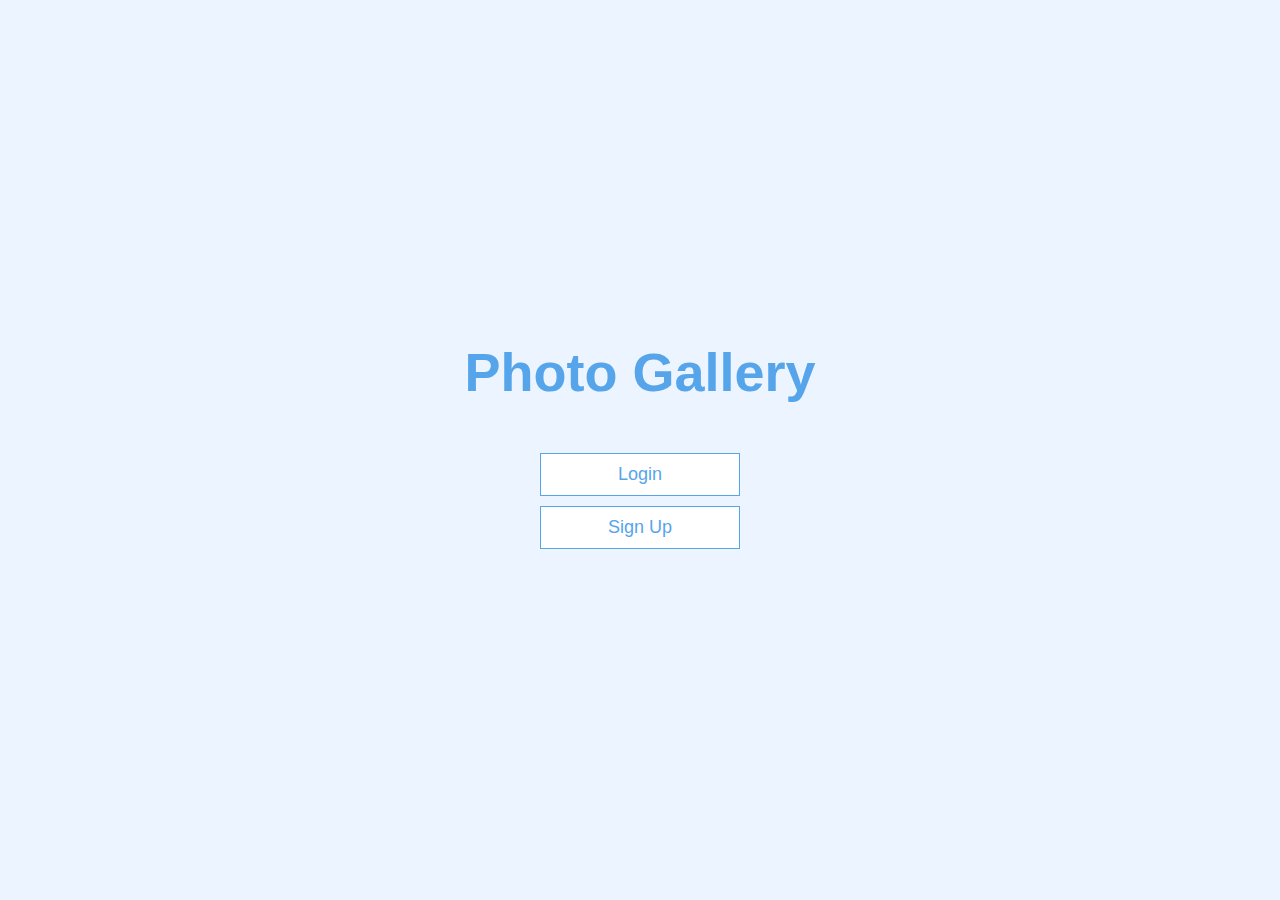
<file: index.html>
<!DOCTYPE html>
<html lang="en">
  <head>
    <meta charset="UTF-8" />
    <meta name="viewport" content="width=device-width, initial-scale=1.0" />
    <meta http-equiv="X-UA-Compatible" content="ie=edge" />
    <title>Photo Gallery</title>
    <link rel="stylesheet" href="app.css" />
  </head>
  <body>
    <div class="container">
      <div id="home" class="flex-center flex-column">
        <h1>Photo Gallery</h1>
        <a class="btn" href="/login.html">Login</a>
        <a class="btn" href="/signup.html">Sign Up</a>
      </div>
    </div>
  </body>
</html>
</file>
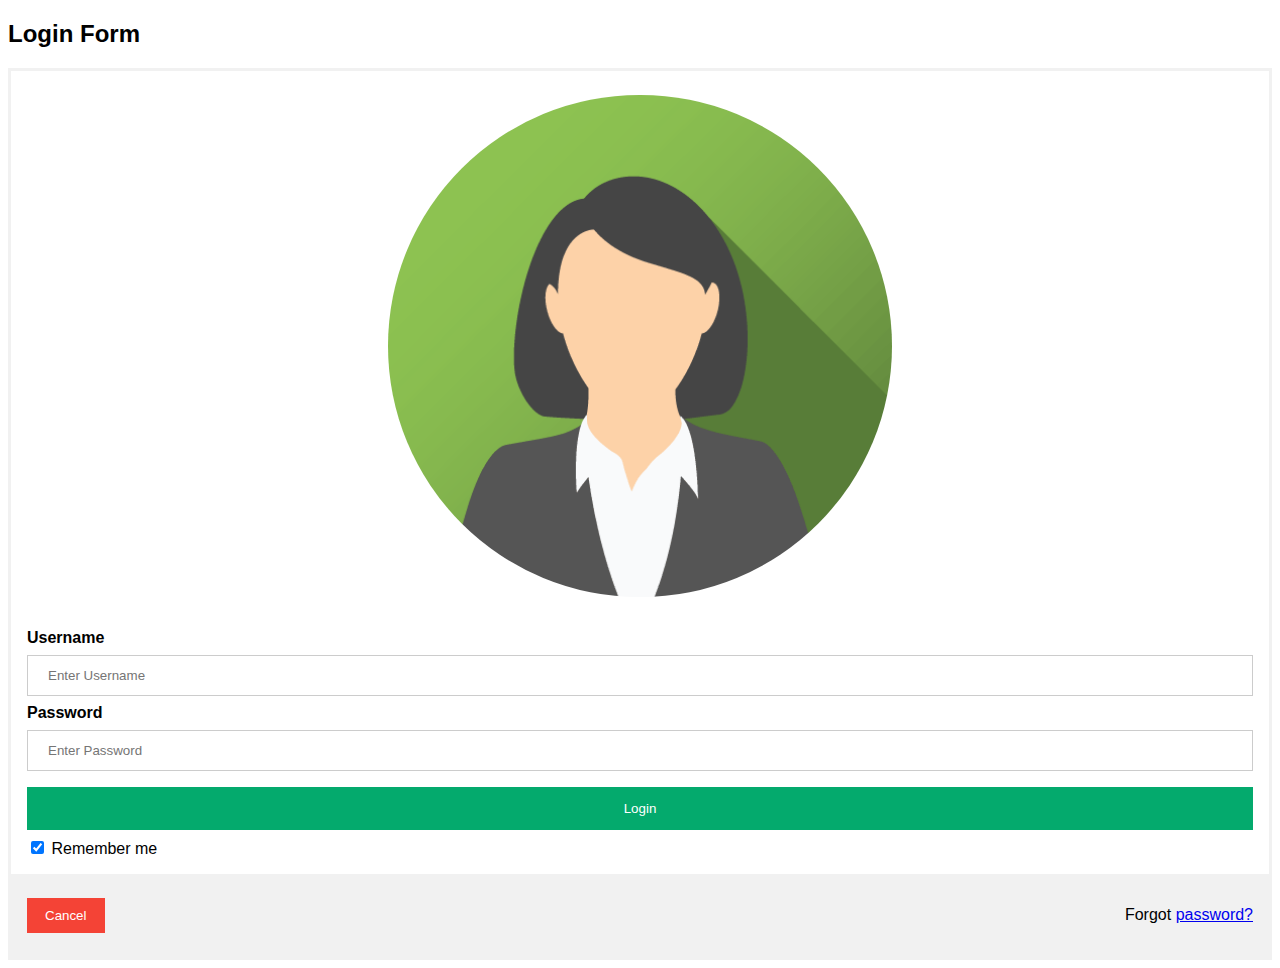
<file: login.html>
<!DOCTYPE html>
<html>
<head>
<meta name="viewport" content="width=device-width, initial-scale=1">
<style>
body {font-family: Arial, Helvetica, sans-serif;}
form {border: 3px solid #f1f1f1;}

input[type=text], input[type=password] {
  width: 100%;
  padding: 12px 20px;
  margin: 8px 0;
  display: inline-block;
  border: 1px solid #ccc;
  box-sizing: border-box;
}

button {
  background-color: #04AA6D;
  color: white;
  padding: 14px 20px;
  margin: 8px 0;
  border: none;
  cursor: pointer;
  width: 100%;
}

button:hover {
  opacity: 0.8;
}

.cancelbtn {
  width: auto;
  padding: 10px 18px;
  background-color: #f44336;
}

.imgcontainer {
  text-align: center;
  margin: 24px 0 12px 0;
}

img.avatar {
  width: 40%;
  border-radius: 50%;
}

.container {
  padding: 16px;
}

span.psw {
  float: right;
  padding-top: 16px;
}

/* Change styles for span and cancel button on extra small screens */
@media screen and (max-width: 300px) {
  span.psw {
     display: block;
     float: none;
  }
  .cancelbtn {
     width: 100%;
  }
}
</style>
</head>
<body>

<h2>Login Form</h2>

<form action="/action_page.php" method="post">
  <div class="imgcontainer">
    <img src="img_avatar2.png" alt="Avatar" class="avatar">
  </div>

  <div class="container">
    <label for="uname"><b>Username</b></label>
    <input type="text" placeholder="Enter Username" name="uname" required>

    <label for="psw"><b>Password</b></label>
    <input type="password" placeholder="Enter Password" name="psw" required>
        
    <button type="submit">Login</button>
    <label>
      <input type="checkbox" checked="checked" name="remember"> Remember me
    </label>
  </div>

  <div class="container" style="background-color:#f1f1f1">
    <button type="button" class="cancelbtn"onclick="goBack()">Cancel</button>
    <span class="psw">Forgot <a href="#">password?</a></span>
  </div>
  <script>
    function goBack() {
      window.history.back();
    }
    </script>
</form>

</body>
</html>
</file>
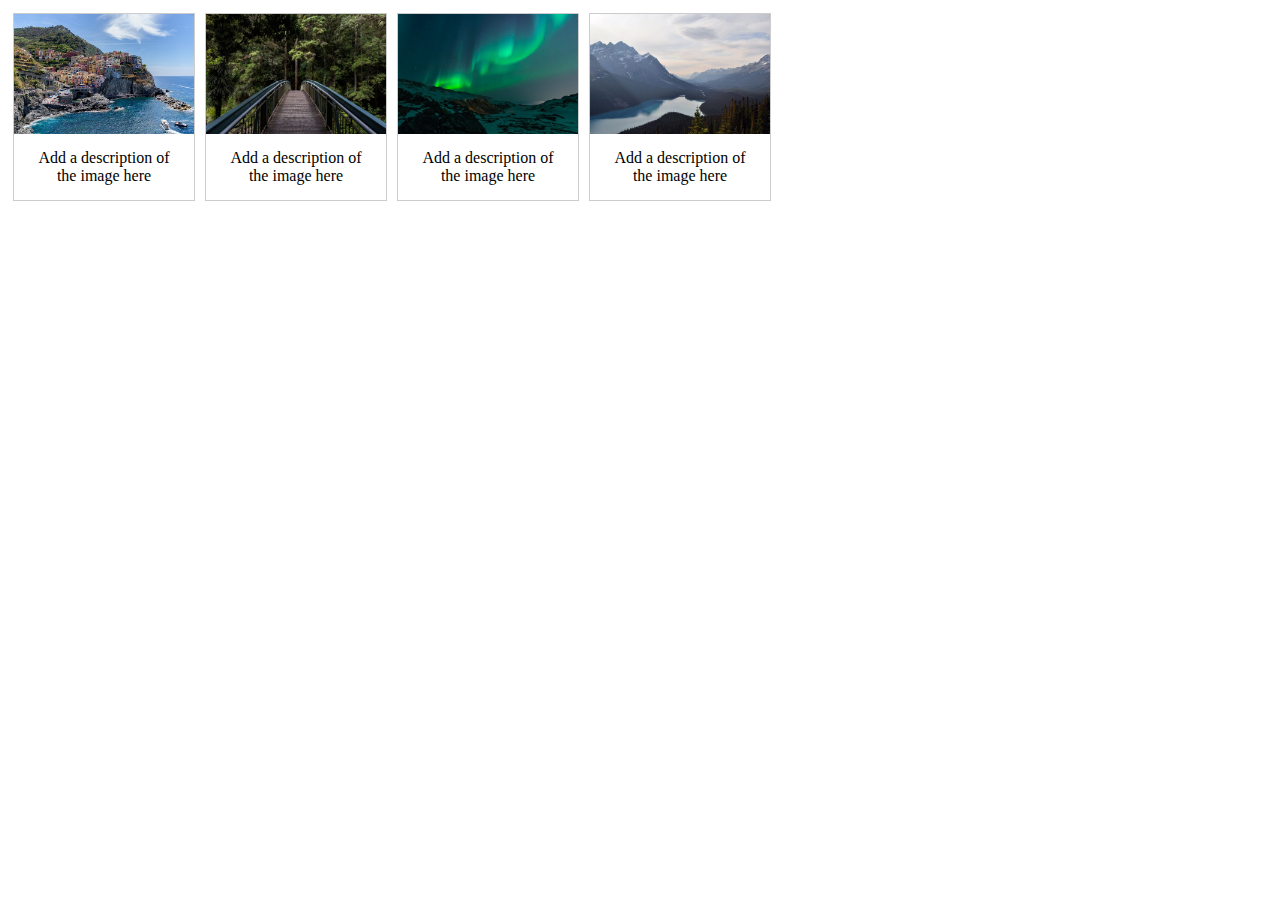
<file: photogallery.html>
<html>
<head>
<style>
div.gallery {
  margin: 5px;
  border: 1px solid #ccc;
  float: left;
  width: 180px;
}

div.gallery:hover {
  border: 1px solid #777;
}

div.gallery img {
  width: 100%;
  height: auto;
}

div.desc {
  padding: 15px;
  text-align: center;
}
</style>
</head>
<body>

<div class="gallery">
  <a target="_blank" href="img_5terre.jpg">
    <img src="img_5terre.jpg" alt="Cinque Terre" width="600" height="400">
  </a>
  <div class="desc">Add a description of the image here</div>
</div>

<div class="gallery">
  <a target="_blank" href="img_forest.jpg">
    <img src="img_forest.jpg" alt="Forest" width="600" height="400">
  </a>
  <div class="desc">Add a description of the image here</div>
</div>

<div class="gallery">
  <a target="_blank" href="img_lights.jpg">
    <img src="img_lights.jpg" alt="Northern Lights" width="600" height="400">
  </a>
  <div class="desc">Add a description of the image here</div>
</div>

<div class="gallery">
  <a target="_blank" href="img_mountains.jpg">
    <img src="img_mountains.jpg" alt="Mountains" width="600" height="400">
  </a>
  <div class="desc">Add a description of the image here</div>
</div>

</body>
</html>
</file>
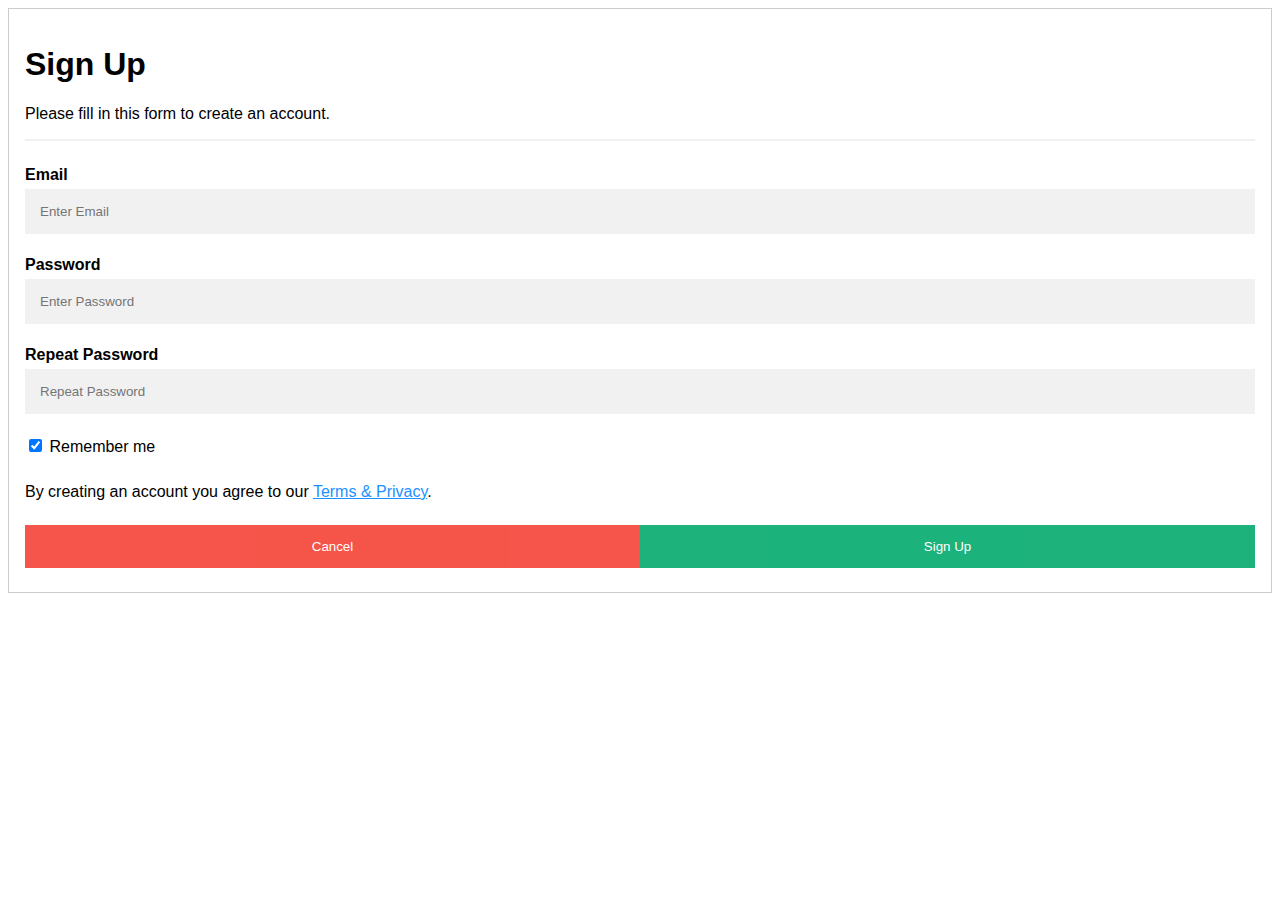
<file: signup.html>
<!DOCTYPE html>
<html>
<style>
body {font-family: Arial, Helvetica, sans-serif;}
* {box-sizing: border-box}

/* Full-width input fields */
input[type=text], input[type=password] {
  width: 100%;
  padding: 15px;
  margin: 5px 0 22px 0;
  display: inline-block;
  border: none;
  background: #f1f1f1;
}

input[type=text]:focus, input[type=password]:focus {
  background-color: #ddd;
  outline: none;
}

hr {
  border: 1px solid #f1f1f1;
  margin-bottom: 25px;
}

/* Set a style for all buttons */
button {
  background-color: #04AA6D;
  color: white;
  padding: 14px 20px;
  margin: 8px 0;
  border: none;
  cursor: pointer;
  width: 100%;
  opacity: 0.9;
}

button:hover {
  opacity:1;
}

/* Extra styles for the cancel button */
.cancelbtn {
  padding: 14px 20px;
  background-color: #f44336;
}

/* Float cancel and signup buttons and add an equal width */
.cancelbtn, .signupbtn {
  float: left;
  width: 50%;
}

/* Add padding to container elements */
.container {
  padding: 16px;
}

/* Clear floats */
.clearfix::after {
  content: "";
  clear: both;
  display: table;
}

/* Change styles for cancel button and signup button on extra small screens */
@media screen and (max-width: 300px) {
  .cancelbtn, .signupbtn {
     width: 100%;
  }
}
</style>
<body>

<form action="/action_page.php" style="border:1px solid #ccc">
  <div class="container">
    <h1>Sign Up</h1>
    <p>Please fill in this form to create an account.</p>
    <hr>

    <label for="email"><b>Email</b></label>
    <input type="text" placeholder="Enter Email" name="email" required>

    <label for="psw"><b>Password</b></label>
    <input type="password" placeholder="Enter Password" name="psw" required>

    <label for="psw-repeat"><b>Repeat Password</b></label>
    <input type="password" placeholder="Repeat Password" name="psw-repeat" required>
    
    <label>
      <input type="checkbox" checked="checked" name="remember" style="margin-bottom:15px"> Remember me
    </label>
    
    <p>By creating an account you agree to our <a href="#" style="color:dodgerblue">Terms & Privacy</a>.</p>

    <div class="clearfix">
      <button type="button" class="cancelbtn" onclick="goBack()">Cancel</button>
      <button type="submit" class="signupbtn">Sign Up</button>
    </div>
    <script>
        function goBack() {
          window.history.back();
        }
        </script>
  </div>
</form>

</body>
</html>
</file>
<file: app.css>
:root {
    background-color: #ecf5ff;
    font-size: 62.5%;
  }
  
  * {
    box-sizing: border-box;
    font-family: Arial, Helvetica, sans-serif;
    margin: 0;
    padding: 0;
    color: #333;
  }
  
  h1,
  h2,
  h3,
  h4 {
    margin-bottom: 1rem;
  }
  
  h1 {
    font-size: 5.4rem;
    color: #56a5eb;
    margin-bottom: 5rem;
  }
  
  h1 > span {
    font-size: 2.4rem;
    font-weight: 500;
  }
  
  h2 {
    font-size: 4.2rem;
    margin-bottom: 4rem;
    font-weight: 700;
  }
  
  h3 {
    font-size: 2.8rem;
    font-weight: 500;
  }
  
  /* UTILITIES */
  
  .container {
    width: 100vw;
    height: 100vh;
    display: flex;
    justify-content: center;
    align-items: center;
    max-width: 80rem;
    margin: 0 auto;
  }
  
  .container > * {
    width: 100%;
  }
  
  .flex-column {
    display: flex;
    flex-direction: column;
  }
  
  .flex-center {
    justify-content: center;
    align-items: center;
  }
  
  .justify-center {
    justify-content: center;
  }
  
  .text-center {
    text-align: center;
  }
  
  .hidden {
    display: none;
  }
  
  /* BUTTONS */
  .btn {
    font-size: 1.8rem;
    padding: 1rem 0;
    width: 20rem;
    text-align: center;
    border: 0.1rem solid #56a5eb;
    margin-bottom: 1rem;
    text-decoration: none;
    color: #56a5eb;
    background-color: white;
  }
  
  .btn:hover {
    cursor: pointer;
    box-shadow: 0 0.4rem 1.4rem 0 rgba(86, 185, 235, 0.5);
    transform: translateY(-0.1rem);
    transition: transform 150ms;
  }
  
  .btn[disabled]:hover {
    cursor: not-allowed;
    box-shadow: none;
    transform: none;
  }
</file>
